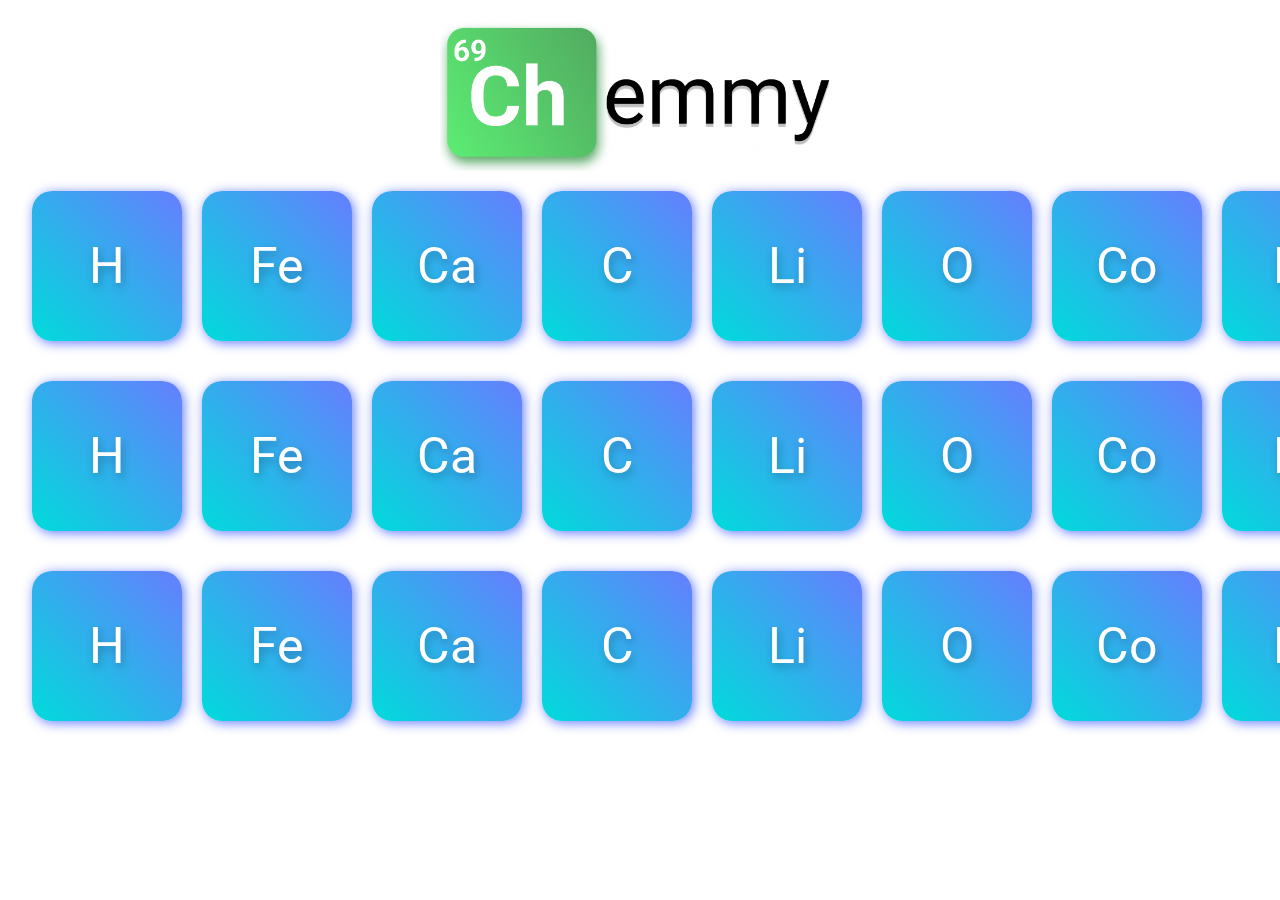
<file: index.html>
<!DOCTYPE html>
<html lang="en">
<head>
    <meta charset="UTF-8">
    <meta http-equiv="X-UA-Compatible" content="IE=edge">
    <meta name="viewport" content="width=device-width, initial-scale=1.0">
    <link rel="preconnect" href="https://fonts.googleapis.com">
    <link rel="preconnect" href="https://fonts.gstatic.com" crossorigin>
    <link href="https://fonts.googleapis.com/css2?family=Roboto:wght@700&display=swap" rel="stylesheet">
    <link rel="stylesheet" href="styles.css">
    <title>Chemmy</title>
</head>
<body>
    <div class="logo">
        <img src="logo.png" alt="">
    </div>
    <div class="container">
        <a class="item" href="test.html">
            <span>H</span>
        </a>
        <a class="item">
            <span>Fe</span>
        </a>
        <a class="item">
            <span>Ca</span>
        </a>
        <a class="item">
            <span>C</span>
        </a>
        <a class="item">
            <span>Li</span>
        </a>
        <a class="item">
            <span>O</span>
        </a>
        <a class="item">
            <span>Co</span>
        </a>
        <a class="item">
            <span>Ni</span>
        </a>
        <a class="item">
            <span>H</span>
        </a>
        <a class="item">
            <span>Fe</span>
        </a>
        <a class="item">
            <span>Ca</span>
        </a>
        <a class="item">
            <span>C</span>
        </a>
        <a class="item">
            <span>Li</span>
        </a>
        <a class="item">
            <span>O</span>
        </a>
        <a class="item">
            <span>Co</span>
        </a>
        <a class="item">
            <span>Ni</span>
        </a>
        <a class="item">
            <span>H</span>
        </a>
        <a class="item">
            <span>Fe</span>
        </a>
        <a class="item">
            <span>Ca</span>
        </a>
        <a class="item">
            <span>C</span>
        </a>
        <a class="item">
            <span>Li</span>
        </a>
        <a class="item">
            <span>O</span>
        </a>
        <a class="item">
            <span>Co</span>
        </a>
        <a class="item">
            <span>Ni</span>
        </a>
    </div>
</body>
</html>
</file>
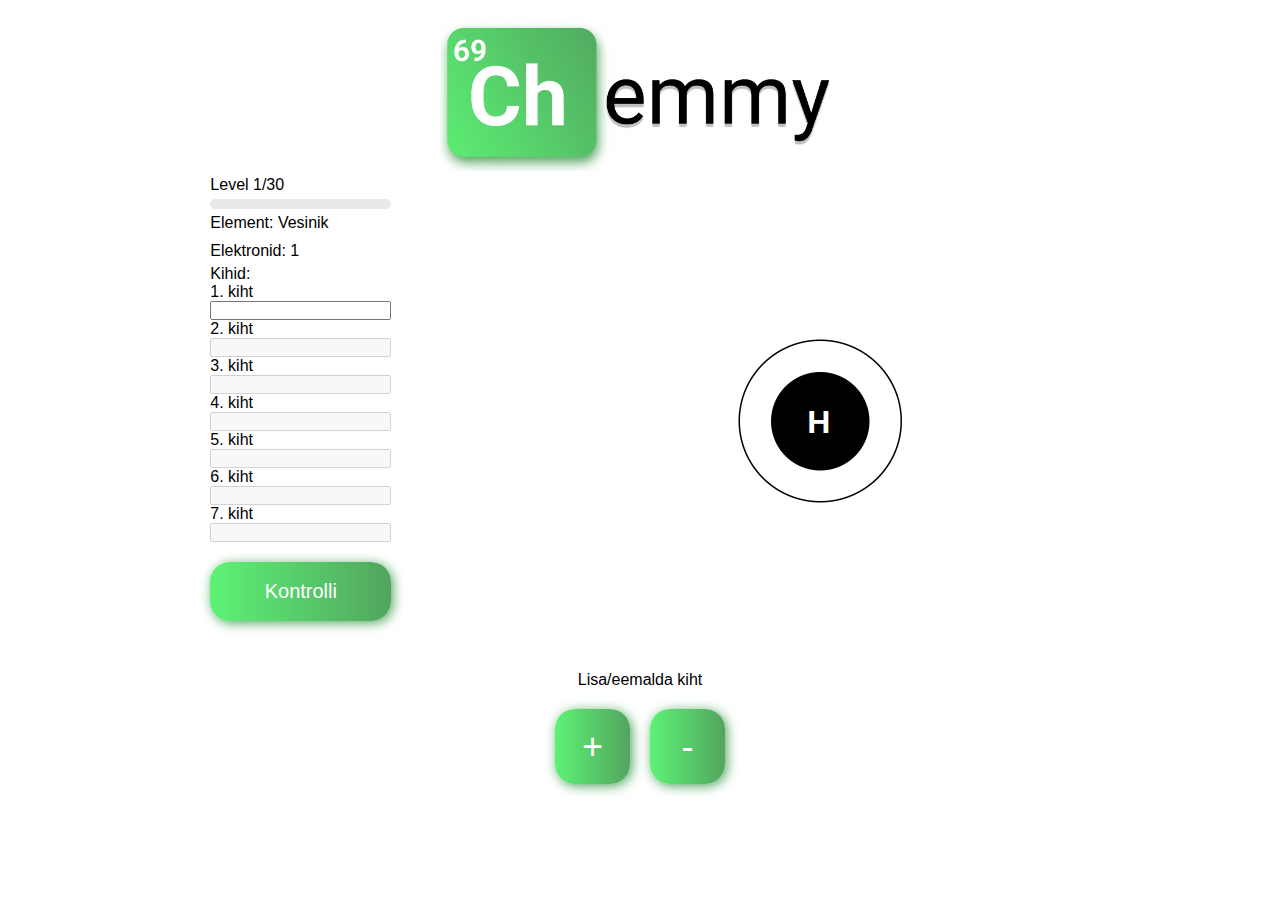
<file: test.html>
<!DOCTYPE html>
<html lang="en">
<head>
    <meta charset="UTF-8">
    <meta http-equiv="X-UA-Compatible" content="IE=edge">
    <meta name="viewport" content="width=device-width, initial-scale=1.0">
    <link rel="stylesheet" href="styles.css">
    
    <script src="script.js" defer></script>
    <title>Document</title>
</head>
<body>
    <div class="logo">
        <img src="logo.png" alt="">
    </div>
    <div class="electronContainer">
        <div class="forms">
            <p id="level"></p>
            <div class="progressContainer">
                <div class="progressBar"></div>
            </div>
            <p id="element"></p>
            <p id="layers"></p>
            Kihid:
            <label>1. kiht</label>
            <input type="number" max="20" min="0">
            <label>2. kiht</label>
            <input  type="number" max="27" min="0">
            <label>3. kiht</label>
            <input  type="number" max="34" min="0">
            <label>4. kiht</label>
            <input  type="number" max="40" min="0">
            <label>5. kiht</label>
            <input  type="number" max="48" min="0">
            <label>6. kiht</label>
            <input  type="number" max="55" min="0">
            <label>7. kiht</label>
            <input  type="number" min="0">
            <button id="check">Kontrolli</button>
            <p id="wrong"></p>
            
        </div>
        <div class="image">
            <img src="1_kiht.png" alt="" id="image">
            <!-- <img id="electron" src="elektron_suur.png" alt=""> -->
        </div>

    </div>
    <p style="text-align: center;">Lisa/eemalda kiht</p>
    <div class="buttons">
        <button id="add">+</button>
        <button id="remove">-</button>
    </div>
</body>
</html>
</file>
<file: styles.css>
* {
    box-sizing: border-box;
    margin: 0;
    padding: 0;
    /* border: 1px solid red */
}

body {
    width: 95%;
    margin: 0 auto;
    font-family: 'Roboto', sans-serif; 
}

.logo {
    display: flex;
    justify-content: center;
    margin-top: 20px;
}

.logo img {
    width: 400px;
}

.electronContainer {
    display: flex;
    justify-content: space-evenly;
}

.forms {
    display: flex;
    flex-direction: column;
}

.buttons {
    display: flex;
    justify-content: center;
    margin-top: 20px;
}

.buttons button {
    width: 75px;
    height: 75px;
    margin: 0 10px;
    background: none;
    border: none;
    border: 2px solid black;
    border-radius: 20px;
    cursor: pointer;
}

.buttons button img {
}
.image img {
    width: 500px;
    position: relative
}

.image {
    display: flex;
    justify-content: center;
    position: relative;
}

.container {
    display: grid;
    grid-template-columns: repeat(8, 1fr);
    grid-template-rows: repeat(3, 170px);
    gap: 20px;
    margin-top: 20px;
}

.item {
    display: flex;
    justify-content: center;
    align-items: center;
    background: linear-gradient(45deg, #00DBDB, #667EFF);
    border-radius: 20px;
    width: 150px;
    height: 150px;
    box-shadow: 2px 2px 12px 0px #667EFF;
    transition: all .3s ease;
}

.item:hover {
    transform: translateY(-7px);
}

.item span {
    font-size: 50px;
    text-shadow: 2px 4px 8px  rgba(0, 0, 0, 0.25);
    color: white;
}

a {
    text-decoration: none;
    cursor: pointer;
}

.forms button {
    border: none;
    outline: none;
    background: linear-gradient(90deg, #5DF275, #52A55F);
    color: white;
    padding: 18px 24px;
    font-size: 20px;
    border-radius: 20px;
    margin-top: 20px;
    cursor: pointer;
    box-shadow: 2px 2px 12px 0px #52A55F;
    transition: all .3s ease; 
}

.forms button:hover {
    transform: translateY(-5px);
}

.progressContainer {
    background: #e9e9e9;
    width: 100%;
    height: 10px;
    border-radius: 20px;
}

.progressBar {
    background: linear-gradient(90deg, #5DF275, #52A55F);
    width: 0%;
    height: 10px;
    border-radius: 20px;
}
.forms p {
    margin: 5px 0
}

.buttons button {
    font-size: 36px;
    background: linear-gradient(90deg, #5DF275, #52A55F);
    border: none;
    color: white;
    box-shadow: 2px 2px 12px 0px #52A55F;
    transition: all .3s ease;
}

.buttons button:hover {
    transform: translateY(-5px)
}
</file>
